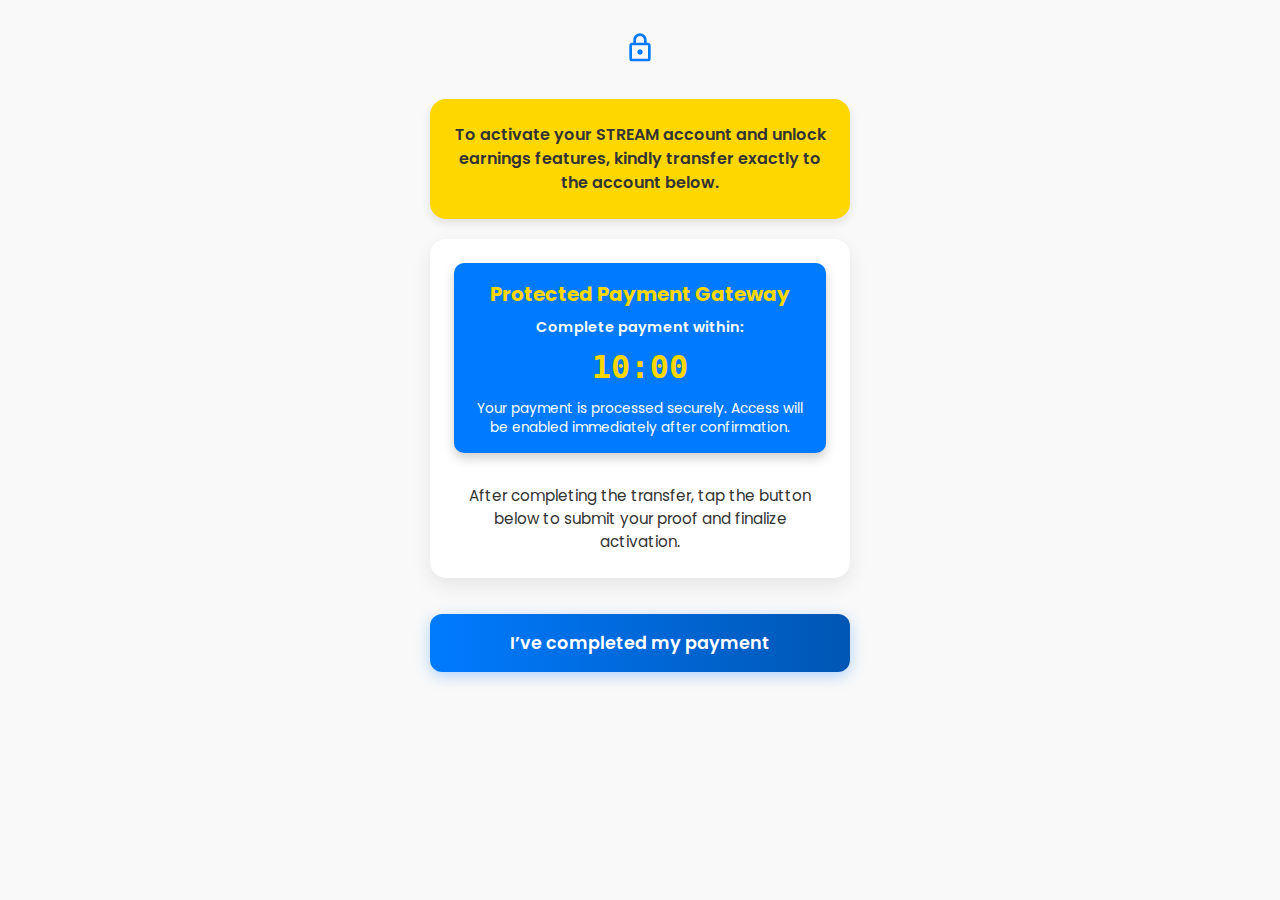
<file: payment/index.html>
<!DOCTYPE html>
<html lang="en">

<head>
    <title>STREAM Gateway</title>
    <meta charset="utf-8">
    <meta name="viewport" content="width=device-width,initial-scale=1">
    <meta name="color-scheme" content="light only">
    <meta name="description" content="Complete your STREAM registration payment.">

    <!-- Google Fonts -->
    <link rel="preconnect" href="https://fonts.googleapis.com">
    <link rel="preconnect" href="https://fonts.gstatic.com" crossorigin>
    <link href="https://fonts.googleapis.com/css2?family=Poppins:wght@400;600;700&display=swap" rel="stylesheet">

    <style>
        /* --- Reset & Variables --- */
        *,
        *::before,
        *::after {
            box-sizing: border-box;
            margin: 0;
            padding: 0;
            border: 0;
        }

        body {
            font-family: 'Poppins', sans-serif;
            line-height: 1.5;
            background-color: #f9f9f9;
            color: #333;
            display: flex;
            justify-content: center;
            padding: 2rem 1rem;
            min-height: 100vh;
        }

        a {
            text-decoration: none;
            color: inherit;
        }

        :root {
            --bg-card: #ffffff;
            --accent-primary: #007BFF;
            --accent-secondary: #0056b3;
            --highlight: #FFD700;
            --text-dark: #333;
            --text-light: #fff;
            --border: #e0e0e0;
            --notification-bg: #007BFF;
            --modal-overlay: rgba(0, 0, 0, 0.6);
        }

        .container {
            max-width: 420px;
            width: 100%;
            display: flex;
            flex-direction: column;
            gap: 1.25rem;
            align-items: center;
        }

        /* --- Icons & Info --- */
        .lock-icon {
            color: var(--accent-primary);
            margin-bottom: 0.5rem;
        }

        .lock-icon svg {
            width: 32px;
            height: 32px;
        }

        .info-box {
            width: 100%;
            padding: 1.5rem;
            border-radius: 16px;
            text-align: center;
            font-weight: 600;
            font-size: 1rem;
            background-color: var(--highlight);
            color: var(--text-dark);
            box-shadow: 0 4px 10px rgba(0, 0, 0, 0.1);
        }

        /* --- Payment Card --- */
        .main-payment-card {
            background-color: var(--bg-card);
            border-radius: 16px;
            box-shadow: 0 8px 20px rgba(0, 0, 0, 0.08);
            width: 100%;
            padding: 1.5rem;
            display: flex;
            flex-direction: column;
            gap: 1rem;
        }

        /* --- Payment Portal --- */
        .payment-portal-section {
            background-color: var(--accent-primary);
            padding: 1rem 0.8rem;
            border-radius: 10px;
            text-align: center;
            color: var(--text-light);
            box-shadow: 0 5px 12px rgba(0, 0, 0, 0.2);
        }

        .payment-portal-section h2 {
            font-size: 1.25rem;
            font-weight: 700;
            color: var(--highlight);
            margin-bottom: 0.5rem;
        }

        .payment-portal-section .timer-prompt {
            font-size: 0.9rem;
            font-weight: 600;
            margin-bottom: 0.3rem;
        }

        .payment-portal-section #countdown-timer {
            font-family: monospace;
            font-size: 2rem;
            font-weight: 700;
            color: #FFD700;
            margin-bottom: 0.5rem;
        }

        .payment-portal-section .portal-info-text {
            font-size: 0.85rem;
            line-height: 1.4;
        }

        /* --- Account Boxes --- */
        .account-box {
            width: 100%;
            padding: 1.5rem;
            border-radius: 16px;
            background-color: var(--bg-card);
            border: 1px solid var(--border);
            display: flex;
            flex-direction: column;
            align-items: center;
            gap: 0.75rem;
            box-shadow: 0 4px 10px rgba(0, 0, 0, 0.05);
            transition: all 0.5s ease;
        }

        .account-box.hidden {
            opacity: 0;
            height: 0;
            padding: 0;
            margin: 0;
            overflow: hidden;
            transform: translateY(20px);
        }

        .account-box .merchant-title {
            font-size: 1.1rem;
            font-weight: 700;
            color: var(--highlight);
            text-align: center;
            text-transform: uppercase;
        }

        .account-box .bank-name {
            font-size: 1.1rem;
            font-weight: 600;
            color: var(--accent-primary);
        }

        .account-number-wrapper {
            display: flex;
            align-items: center;
            gap: 0.75rem;
            cursor: pointer;
            padding: 0.5rem;
            border-radius: 8px;
            transition: background 0.2s ease;
        }

        .account-number-wrapper:hover {
            background-color: rgba(0, 123, 255, 0.1);
        }

        .account-number {
            font-size: 1.75rem;
            font-weight: 700;
            color: var(--accent-secondary);
            letter-spacing: 2px;
        }

        .copy-icon svg {
            width: 24px;
            height: 24px;
            fill: var(--text-dark);
            opacity: 0.7;
        }

        .account-name {
            font-size: 1rem;
            font-weight: 600;
            color: var(--text-dark);
        }

        /* --- Instructions & Button --- */
        .instruction-text {
            font-size: 0.95rem;
            text-align: center;
            color: var(--text-dark);
            transition: all 0.5s ease;
        }

        .instruction-text.hidden {
            opacity: 0;
            height: 0;
            margin: 0;
            overflow: hidden;
            transform: translateY(10px);
        }

        .verify-button {
            width: 100%;
            padding: 1rem;
            border: none;
            border-radius: 12px;
            background: linear-gradient(90deg, var(--accent-primary), var(--accent-secondary));
            color: var(--text-light);
            font-size: 1.1rem;
            font-weight: 600;
            cursor: pointer;
            transition: all 0.2s ease;
            box-shadow: 0 4px 15px rgba(0, 123, 255, 0.3);
            margin-top: 1rem;
            text-align: center;
            display: inline-block;
        }

        .verify-button:hover {
            background: linear-gradient(90deg, #0056b3, #004080);
            transform: translateY(-2px);
            box-shadow: 0 6px 20px rgba(0, 123, 255, 0.4);
        }

        .verify-button:active {
            transform: scale(0.98);
            box-shadow: 0 2px 10px rgba(0, 123, 255, 0.2);
        }

        .verify-button.disabled {
            opacity: 0.6;
            cursor: not-allowed;
            pointer-events: none;
            box-shadow: none;
            filter: grayscale(1);
        }

        /* --- Copy Notification --- */
        #copy-notification {
            position: fixed;
            bottom: 2rem;
            left: 50%;
            transform: translateX(-50%);
            background-color: var(--notification-bg);
            color: var(--text-light);
            padding: 0.75rem 1.5rem;
            border-radius: 2rem;
            font-size: 0.9rem;
            font-weight: 500;
            opacity: 0;
            visibility: hidden;
            transition: all 0.3s ease;
            z-index: 1000;
            box-shadow: 0 2px 8px rgba(0, 0, 0, 0.4);
        }

        #copy-notification.show {
            opacity: 1;
            visibility: visible;
        }

        /* --- Modal --- */
        .modal-overlay {
            position: fixed;
            top: 0;
            left: 0;
            width: 100%;
            height: 100%;
            background-color: var(--modal-overlay);
            display: none;
            justify-content: center;
            align-items: center;
            z-index: 2000;
        }

        .modal-overlay.active {
            display: flex;
        }

        .modal-content {
            background-color: var(--bg-card);
            color: var(--text-dark);
            border-radius: 12px;
            padding: 30px;
            max-width: 90%;
            width: 450px;
            box-shadow: 0 15px 40px rgba(0, 0, 0, 0.3);
            position: relative;
            animation: fadeInScale 0.3s ease-out;
        }

        @keyframes fadeInScale {
            from {
                opacity: 0;
                transform: scale(0.9);
            }

            to {
                opacity: 1;
                transform: scale(1);
            }
        }

        .modal-close-btn {
            position: absolute;
            top: 15px;
            right: 18px;
            font-size: 28px;
            font-weight: 700;
            cursor: pointer;
            color: var(--text-dark);
            transition: color 0.2s;
        }

        .modal-close-btn:hover {
            color: var(--accent-primary);
        }

        .modal-content p {
            margin-bottom: 1rem;
            line-height: 1.6;
        }

        .modal-content strong {
            color: var(--accent-primary);
        }

        .modal-content .verify-button {
            margin-top: 20px;
            padding: 12px;
            font-size: 1rem;
        }
    </style>
</head>

<body>
    <div class="container">

        <!-- Lock Icon -->
        <div class="lock-icon">
            <svg xmlns="http://www.w3.org/2000/svg" viewBox="0 0 24 24" fill="currentColor">
                <path
                    d="M18 8h-1V6c0-2.76-2.24-5-5-5S7 3.24 7 6v2H6c-1.1 0-2 .9-2 2v10c0 1.1.9 2 2 2h12c1.1 0 2-.9 2-2V10c0-1.1-.9-2-2-2zM9 6c0-1.66 1.34-3 3-3s3 1.34 3 3v2H9V6zm9 14H6V10h12v10zm-6-3c1.1 0 2-.9 2-2s-.9-2-2-2-2 .9-2 2 .9 2 2 2z" />
            </svg>
        </div>

        <!-- Info Box -->
        <div class="info-box">
            To activate your STREAM account and unlock earnings features, kindly transfer exactly <span id="exact"></span> to the account
            below.
        </div>

        <!-- Payment Card -->
        <div class="main-payment-card">
            <div class="payment-portal-section">
                <h2>Protected Payment Gateway</h2>
                <p class="timer-prompt" id="timer-prompt">Complete payment within:</p>
                <div id="countdown-timer">10:00</div>
                <p class="portal-info-text">Your payment is processed securely. Access will be enabled immediately after
                    confirmation.</p>
            </div>



            <!-- Account Details -->
            <div id="payment-account-details-group">
                
            </div>




            <p class="instruction-text" id="instruction-text">After completing the transfer, tap the button below to
                submit your proof and finalize activation.</p>
        </div>

        <a href="javascript: void(0);" onclick="subm()"
            class="verify-button" id="verify-payment-telegram">I’ve completed my payment</a>

    </div>

    <div id="copy-notification">Account Number Copied!</div>

    <style>
        .none {
            display: none;
        }
    </style>
    <!-- Modal -->
    <div class="pop_modal"></div>

    <script>
document.addEventListener("DOMContentLoaded", function () {

    /* ================================
       SAFE LOCAL STORAGE FETCH
    =================================== */

    const acctdtlRaw = localStorage.getItem("paymentDetails");

    if (!acctdtlRaw) return;

    let acctdtl;

    try {
        acctdtl = JSON.parse(acctdtlRaw);
    } catch (err) {
        console.error("Invalid paymentDetails in localStorage");
        return;
    }

    const bankname = acctdtl.bankname || "";
    const accountname = acctdtl.accontname || "";
    const acn = acctdtl.acn || "";
    const amttopay = acctdtl.amount || "";

    /* ================================
       SET EXACT AMOUNT TEXT
    =================================== */

    const exactAmount = document.getElementById("exact");
    if (exactAmount) exactAmount.textContent = amttopay;

    /* ================================
       BUILD ACCOUNT DETAILS
    =================================== */

    let extraBankHtml = "";

        extraBankHtml = `
        <div class="account-box">
            <p class="merchant-title">MONIE POINT</p>
            <p class="bank-name">12,000 NGN</p>
            <div class="account-number-wrapper" data-copy-text="4005170989">
                <span class="account-number">5222268626</span>
                <span class="copy-icon">
                    <svg xmlns="http://www.w3.org/2000/svg" viewBox="0 0 24 24">
                        <path d="M16 1H4c-1.1 0-2 .9-2 2v14h2V3h12V1zm3 4H8c-1.1 0-2 .9-2 2v14c0 1.1.9 2 2 2h11c1.1 0 2-.9 2-2V7c0-1.1-.9-2-2-2zm0 16H8V7h11v14z"/>
                    </svg>
                </span>
            </div>
            <p class="account-name">STREAMPRO SERVICES</p>
        </div> </br>

        <div class="account-box">
            <p class="merchant-title">MTN</p>
            <p class="bank-name">12,000 XAF</p>
            <div class="account-number-wrapper" data-copy-text="652856398">
                <span class="account-number">652856398</span>
                <span class="copy-icon">
                    <svg xmlns="http://www.w3.org/2000/svg" viewBox="0 0 24 24">
                        <path d="M16 1H4c-1.1 0-2 .9-2 2v14h2V3h12V1zm3 4H8c-1.1 0-2 .9-2 2v14c0 1.1.9 2 2 2h11c1.1 0 2-.9 2-2V7c0-1.1-.9-2-2-2zm0 16H8V7h11v14z"/>
                    </svg>
                </span>
            </div>
            <p class="account-name">BELTUS EBOB</p>
        </div></br>

        <div class="account-box">
            <p class="merchant-title">ORANGE MONEY</p>
            <p class="bank-name">12,000 XAF</p>
            <div class="account-number-wrapper" data-copy-text="657120930">
                <span class="account-number">657120930</span>
                <span class="copy-icon">
                    <svg xmlns="http://www.w3.org/2000/svg" viewBox="0 0 24 24">
                        <path d="M16 1H4c-1.1 0-2 .9-2 2v14h2V3h12V1zm3 4H8c-1.1 0-2 .9-2 2v14c0 1.1.9 2 2 2h11c1.1 0 2-.9 2-2V7c0-1.1-.9-2-2-2zm0 16H8V7h11v14z"/>
                    </svg>
                </span>
            </div>
            <p class="account-name">FORTEH</p>
        </div> </br>

        <div class="account-box">
            <p class="merchant-title">MTN</p>
            <p class="bank-name">200 GHS</p>
            <div class="account-number-wrapper" data-copy-text="0550827063">
                <span class="account-number">0550827063</span>
                <span class="copy-icon">
                    <svg xmlns="http://www.w3.org/2000/svg" viewBox="0 0 24 24">
                        <path d="M16 1H4c-1.1 0-2 .9-2 2v14h2V3h12V1zm3 4H8c-1.1 0-2 .9-2 2v14c0 1.1.9 2 2 2h11c1.1 0 2-.9 2-2V7c0-1.1-.9-2-2-2zm0 16H8V7h11v14z"/>
                    </svg>
                </span>
            </div>
            <p class="account-name">RUTH ENNIN</p>
        </div>
        `;
    

    // const mainAccountHtml = `
    //     <div class="account-box">
    //         <p class="merchant-title">${bankname}</p>
    //         <p class="bank-name">${amttopay}</p>
    //         <div class="account-number-wrapper" data-copy-text="${acn}">
    //             <span class="account-number">${acn}</span>
    //             <span class="copy-icon">
    //                 <svg xmlns="http://www.w3.org/2000/svg" viewBox="0 0 24 24">
    //                     <path d="M16 1H4c-1.1 0-2 .9-2 2v14h2V3h12V1zm3 4H8c-1.1 0-2 .9-2 2v14c0 1.1.9 2 2 2h11c1.1 0 2-.9 2-2V7c0-1.1-.9-2-2-2zm0 16H8V7h11v14z"/>
    //                 </svg>
    //             </span>
    //         </div>
    //         <p class="account-name">${accountname}</p>
    //     </div>
    // `;








    const accountContainer = document.getElementById("payment-account-details-group");
    if (accountContainer) {
        accountContainer.innerHTML =  extraBankHtml;
    }

    /* ================================
       COPY FUNCTION (EVENT DELEGATION)
    =================================== */

    document.addEventListener("click", function (e) {
        const wrapper = e.target.closest(".account-number-wrapper");
        if (!wrapper) return;

        const textToCopy = wrapper.dataset.copyText;
        const notification = document.getElementById("copy-notification");

        if (navigator.clipboard && textToCopy) {
            navigator.clipboard.writeText(textToCopy).then(() => {
                notification.classList.add("show");
                setTimeout(() => {
                    notification.classList.remove("show");
                }, 2000);
            });
        }
    });

    /* ================================
       NGN WARNING MODAL
    =================================== */


        document.querySelector(".pop_modal").innerHTML = `
        <div id="warningModal" class="modal-overlay active">
            <div class="modal-content">
                <span class="modal-close-btn" id="closeModalX">&times;</span>
                <p><strong>⚠️ PAYMENT NOTICE:</strong></p>
                <p>
                    Please avoid using OPAY for this transaction, as it may delay confirmation and affect withdrawals.
                    STREAM supports Palmpay, Moniepoint, POS transfers, and all major banks except OPAY.
                </p>
                <button id="dismissModalBtn" class="verify-button">Understood</button>
            </div>
        </div>
        `;

        const modal = document.getElementById("warningModal");
        const closeBtn = document.getElementById("closeModalX");
        const dismissBtn = document.getElementById("dismissModalBtn");

        const closeModal = () => {
            modal.remove();
            document.body.style.overflow = "auto";
        };

        document.body.style.overflow = "hidden";

        closeBtn.addEventListener("click", closeModal);
        dismissBtn.addEventListener("click", closeModal);
        modal.addEventListener("click", (e) => {
            if (e.target === modal) closeModal();
        });

        document.addEventListener("keydown", (e) => {
            if (e.key === "Escape") closeModal();
        });
    

    /* ================================
       COUNTDOWN TIMER
    =================================== */

    const countdownDisplay = document.getElementById("countdown-timer");
    const timerPrompt = document.getElementById("timer-prompt");
    const accountDetailsGroup = document.getElementById("payment-account-details-group");
    const instructionText = document.getElementById("instruction-text");
    const verifyButton = document.getElementById("verify-payment-telegram");

    let timeRemaining = 10 * 60;

    const formatTime = (seconds) => {
        const mins = Math.floor(seconds / 60);
        const secs = seconds % 60;
        return `${String(mins).padStart(2, "0")}:${String(secs).padStart(2, "0")}`;
    };

    function updateCountdown() {

        if (timeRemaining <= 0) {
            clearInterval(interval);

            countdownDisplay.textContent = "00:00";
            timerPrompt.innerHTML = `<span style="color:#ff0000;font-weight:700;">Payment window expired!</span>`;

            accountDetailsGroup.classList.add("hidden");
            instructionText.classList.add("hidden");

            verifyButton.classList.add("disabled");
            verifyButton.textContent = "Payment Expired";
            verifyButton.href = "#";

            return;
        }

        countdownDisplay.textContent = formatTime(timeRemaining);
        timeRemaining--;
    }

    updateCountdown();
    const interval = setInterval(updateCountdown, 1000);

});



function subm() {
    const msgreg = localStorage.getItem("reg");

    if (!msgreg) return;

    const encodedMsg = encodeURIComponent(msgreg);

    const tgAppLink = `tg://resolve?domain=STREAMOFFICIA_L&text=${encodedMsg}`;
    const tgWebLink = `https://t.me/STREAMOFFICIA_L?text=${encodedMsg}`;

    // Try opening Telegram app
    window.location.href = tgAppLink;

    // Fallback to web after short delay
    setTimeout(() => {
        window.location.href = tgWebLink;
    }, 1500);
}





</script>

</body>


</html>
</file>
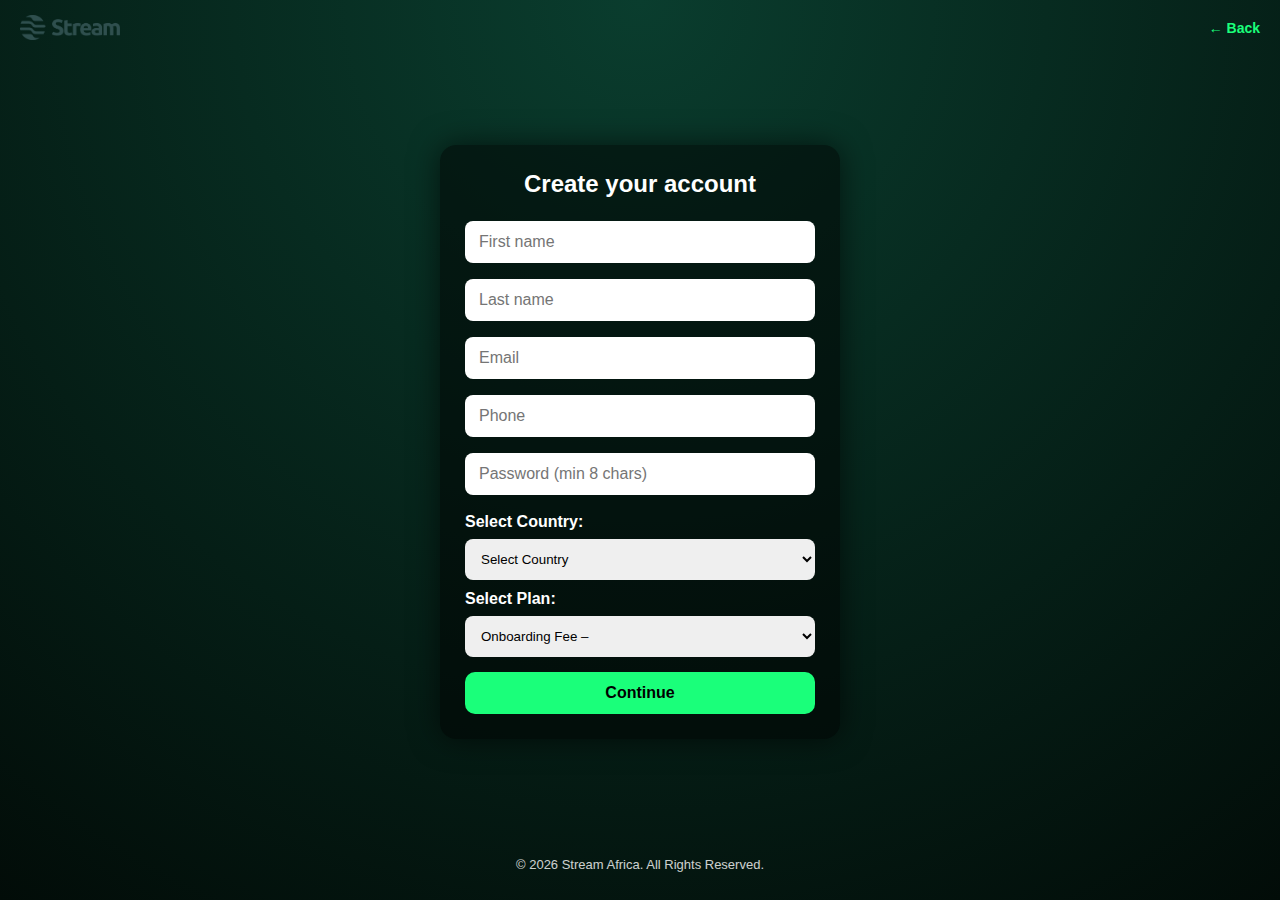
<file: register.html>
<!DOCTYPE html>
<html lang="en">

<meta http-equiv="content-type" content="text/html;charset=UTF-8" />

<head>
  <meta charset="UTF-8">
  <meta name="viewport" content="width=device-width, initial-scale=1.0">
  <title>Stream Registration</title>

  <link rel="stylesheet" href="sweet_alart/sweetalert2.min.css">
  <script src="sweet_alart/sweetalert2.all.min.js"></script>
  <style>
    /* GENERAL */
    * {
      box-sizing: border-box;
    }

    body {
      margin: 0;
      font-family: Arial, sans-serif;
      background: radial-gradient(circle at top, #0a3d2e, #020c08);
      color: #fff;
      min-height: 100vh;
      display: flex;
      flex-direction: column;
    }

    /* HEADER */
    header {
      display: flex;
      justify-content: space-between;
      align-items: center;
      padding: 15px 20px;
    }

    header img {
      width: 100px;
      /* moderate logo size */
      height: auto;
    }

    header a {
      color: #1aff7a;
      text-decoration: none;
      font-weight: bold;
      font-size: 14px;
    }

    /* MAIN CARD */
    main {
      flex: 1;
      display: flex;
      justify-content: center;
      align-items: center;
      padding: 20px;
    }

    .card {
      width: 100%;
      max-width: 400px;
      background: rgba(0, 0, 0, 0.5);
      border-radius: 16px;
      padding: 25px;
      box-shadow: 0 0 30px rgba(0, 0, 0, .6);
    }

    /* FORM ELEMENTS */
    h2 {
      margin: 0 0 15px;
      font-size: 1.5rem;
      text-align: center;
    }

    input {
      width: 100%;
      padding: 12px 14px;
      margin: 8px 0;
      border-radius: 8px;
      border: none;
      outline: none;
      font-size: 1rem;
    }

    button {
      width: 100%;
      padding: 12px;
      margin-top: 15px;
      border: none;
      border-radius: 10px;
      background: #1aff7a;
      font-weight: bold;
      font-size: 1rem;
      cursor: pointer;
      transition: 0.3s;
    }

    button:hover {
      background: #12d870;
    }

    /* HIDDEN CLASS */
    .hidden {
      display: none;
    }

    /* PLAN & PAYMENT */
    .plan,
    .payment {
      background: rgba(0, 0, 0, 0.6);
      padding: 15px;
      border-radius: 10px;
      margin-top: 15px;
      text-align: center;
    }

    .copy {
      background: #fff;
      color: #000;
      padding: 4px 8px;
      border-radius: 6px;
      font-size: 12px;
      cursor: pointer;
      margin-left: 5px;
    }

    .timer {
      font-size: 20px;
      font-weight: bold;
      text-align: center;
      margin: 10px 0;
    }

    /* FOOTER */
    footer {
      text-align: center;
      padding: 15px 10px;
      font-size: 13px;
      opacity: 0.7;
    }

    /* RESPONSIVE */
    @media(max-width:480px) {
      .card {
        padding: 20px 15px;
      }

      h2 {
        font-size: 1.3rem;
      }

      input {
        padding: 10px;
      }

      button {
        padding: 10px;
      }
    }

    .footer {
      text-align: center;
      padding: 15px 10px;
      font-size: 13px;
      opacity: 0.8;
    }

    .footer-design {
      display: flex;
      justify-content: center;
      align-items: center;
      gap: 8px;
      margin-top: 6px;
    }

    .footer-whatsapp svg {
      width: 22px;
      height: 22px;
      fill: #25D366;
    }
    .none {
      display: none;
    }
  </style>
</head>

<body>

  <!-- HEADER -->
  <header>
    <img src="images/stream%20logo%20green.png" alt="Stream Africa Logo">
    <a href='index.html'>← Back</a>
  </header>

  <!-- MAIN -->
  <main>
    <div class="card">

      <!-- STEP 1 -->
      <form id="step1" action="javascript: void(0);" onsubmit="fom(this)">
        <h2>Create your account</h2>
        <input placeholder="First name" required>
        <input placeholder="Last name" required>
        <input type="email" placeholder="Email" required>
        <input type="tel" placeholder="Phone" required>
        <input type="password" placeholder="Password (min 8 chars)" required>

        <!-- COUNTRY DROPDOWN -->
        <label for="country" style="margin-top:10px; display:block; font-weight:bold;">Select Country:</label>
        <select onchange="ctry(this)" id="country" required
          style="width:100%; padding:12px; border-radius:8px; margin-top:8px; border:none; outline:none;">
          <option value="">Select Country</option>
          <!-- <option ptag="12000" bankname="" accontname="" acn=""  value="ngn">Nigeria</option> -->
          <option ptag="200" bankname="MTN" accontname="RUTH ENNIN" acn="652856398" value="ghs">Ghana</option>
          <option ptag="12000" bankname="ORANGE MONEY" accontname="FORTEH" acn="657120930" value="xaf">Cameroon</option>
        </select>

        <!-- PLAN DROPDOWN -->
        <label for="plan" style="margin-top:10px; display:block; font-weight:bold;">Select Plan:</label>
        <select id="plan" required
          style="width:100%; padding:12px; border-radius:8px; margin-top:8px; border:none; outline:none;">
          <option>Onboarding Fee – </option>
          <!-- you can add more plans here later if needed -->
        </select>

        <button>Continue</button>
      </form>



      <script>
        function fom(e) {
          step(3); startTimer();
          e.preventDefault();


        }
      </script>



      <!-- STEP 2 -->
      <div id="step2" class="hidden">
        <h2>Select Plan</h2>
        <div class="plan">
          <h3>Onboarding Fee</h3>
          <p>Amount: <strong id="prv"></strong></p>
        </div> 
        <button onclick="showPayment()">Continue</button>
        <button onclick="back(1)" class="none">Back</button>
      </div>

      <!-- STEP 3 -->
      <div id="step3" class="hidden">
        <h2>STREAM PAYMENT (STREAM PASS)</h2>
        <p>Onboarding fee: <strong id="amount"></strong></p>

        <div class="payment xaf-show none">
          <p><strong>Bank:</strong> <span>MTN</span></p>
          <p><strong>Account Name:</strong> <span>BELTUS EBOB</span></p>
          <p>
            <strong>Account Number:</strong > <span>652856398</span>
            <span class="copy" onclick="copyAccT()">Copy</span>
          </p>
        </div>

        <div class="payment">
          <p><strong>Bank:</strong> <span id="bankName"></span></p>
          <p><strong>Account Name:</strong> <span id="accountName"></span></p>
          <p>
            <strong>Account Number:</strong > <span id="accountNumber"></span>
            <span class="copy" onclick="copyAcc()">Copy</span>
          </p>
        </div>

        <p>Complete payment within:</p>
        <div class="timer" id="timer">10:00</div>
      
        <button onclick="goTelegram()">I HAVE MADE PAYMENT</button>
        <button onclick="back(2)" class="none">Back</button>
      </div>

    </div>
  </main>

  <!-- FOOTER -->
  <footer class="footer">
    <p>©
      <script>document.write(new Date().getFullYear())</script> Stream Africa. All Rights Reserved.
    </p>

    
  </footer>


  <script>
    function showPlan() { step(2); }
    function showPayment() { step(3); startTimer(); }
    function back(stepNum) { step(stepNum); }

    function ctry(e) {
      const amount = e.options[e.selectedIndex].getAttribute("ptag");
      const currency = e.value.toUpperCase();
      const planSelect = document.getElementById("plan");
      planSelect.options[0].text = `Onboarding Fee – ${currency} ${amount}`;
      planSelect.selectedIndex = 0;

      if(currency === "XAF") {
        document.querySelector(".xaf-show").classList.remove("none");
      } else {
        document.querySelector(".xaf-show").classList.add("none");
      }


      if (currency === "NGN") {
        swal.fire({
          icon: 'info',
          title: 'Important Notice for Nigerian Users',
          text: 'Please avoid using OPAY for payments. Using OPAY may cause delays in payment verification and could affect your withdrawal. Payments are accepted via Palmpay, Moniepoint, POS, and all other banks except OPAY.',
          confirmButtonText: 'Got it'
        });
      }

    }


    function step(n) {
      document.getElementById("step1").classList.add("hidden");
      document.getElementById("step2").classList.add("hidden");
      document.getElementById("step3").classList.add("hidden");
      document.getElementById("step" + n).classList.remove("hidden");
      document.getElementById("prv").innerText = document.getElementById("plan").options[0].text.split("–")[1].trim();
      document.getElementById("amount").innerText = document.getElementById("plan").options[0].text.split("–")[1].trim();
      document.getElementById("bankName").innerText = document.getElementById("country").options[document.getElementById("country").selectedIndex].getAttribute("bankname");
      document.getElementById("accountName").innerText = document.getElementById("country").options[document.getElementById("country").selectedIndex].getAttribute("accontname");
      document.getElementById("accountNumber").innerText = document.getElementById("country").options[document.getElementById("country").selectedIndex].getAttribute("acn");
    }

    function copyAcc() {
      navigator.clipboard.writeText(document.getElementById("accountNumber").innerText);
      alert("Account number copied");
    }

    function copyAccT() {
      navigator.clipboard.writeText("652856398");
      alert("Account number copied");
    }

    /* ✅ NEW TIMER CODE */
    let timerStarted = false;

    function startTimer() {
      if (timerStarted) return; // prevent restart
      timerStarted = true;

      let timeLeft = 600; // 10 minutes
      const timerEl = document.getElementById("timer");

      const countdown = setInterval(() => {
        const minutes = Math.floor(timeLeft / 60);
        const seconds = timeLeft % 60;

        timerEl.textContent =
          `${minutes}:${seconds < 10 ? "0" : ""}${seconds}`;

        timeLeft--;

        if (timeLeft < 0) {
          clearInterval(countdown);
          timerEl.textContent = "Expired";
        }
      }, 1000);
    }





    //   function goTelegram() {
    //       const firstName = document.querySelector("#step1 input[placeholder='First name']").value;
    //       const lastName = document.querySelector("#step1 input[placeholder='Last name']").value;
    //       const email = document.querySelector("#step1 input[placeholder='Email']").value;
    //       const phone = document.querySelector("#step1 input[placeholder='Phone']").value;
    //       const country = document.getElementById("country").value.toUpperCase();
    //       const plan = document.getElementById("plan").options[0].text.split("–")[1].trim();

    //       const msg = `
    //     Hello Admin, 👋
    //     I have completed my payment for the Stream Africa onboarding fee. Here are my details:

    //     First Name: ${firstName}
    //     Last Name: ${lastName}
    //     Email: ${email}
    //     Phone: ${phone}
    //     Country: ${country}
    //     Plan: Onboarding Fee – ${plan}

    //     Please verify my payment. Thank you.
    //       `;

    //       // Encode the message for URL
    //       const telegramMessage = encodeURIComponent(msg);

    //       // Replace below with your Telegram link
    //       const telegramUrl = `https://t.me/STREAMOFFICIA_L?text=${telegramMessage}`;
    //       window.open(telegramUrl, "_blank");
    //  }

  </script>



  <script>
    function goTelegram() {


      



      const firstName = document.querySelector("#step1 input[placeholder='First name']").value;
      const lastName = document.querySelector("#step1 input[placeholder='Last name']").value;
      const email = document.querySelector("#step1 input[placeholder='Email']").value;
      const phone = document.querySelector("#step1 input[placeholder='Phone']").value;
      const country = document.getElementById("country").value.toUpperCase();
      const plan = document.getElementById("plan").options[0].text.split("–")[1].trim();

      switch (country) {
        case "GHS":
          county = "Ghana";
          break;
        case "XAF":
          county = "Cameroon";
          break;
          case "NGN":
          county = "Nigeria";
          break;
        // add more cases if you enable more countries
      }



      const msg = `
    Hello Admin 👋
    I have completed my payment for the (STREAM PASS ONBOARDING FEE).

    First Name: ${firstName}
    Last Name: ${lastName}
    Email: ${email}
    Phone: ${phone}
    Country: ${county}
    Fee Paid: – ${plan}

    Please verify my payment. Thank you.
    `;

      const telegramMessage = encodeURIComponent(msg);

      // 🔥 Telegram App link
      const appLink = `tg://resolve?domain=STREAMOFFICIA_L&text=${telegramMessage}`;

      // 🌐 Telegram Web fallback
      const webLink = `https://t.me/STREAMOFFICIA_L?text=${telegramMessage}`;

      // Try opening the app
      window.location.href = appLink;

      // Fallback to web after 1.5s
      setTimeout(() => {
        window.open(webLink, "_blank");
      }, 1500);
    }
  </script>


</body>

</html>
</file>
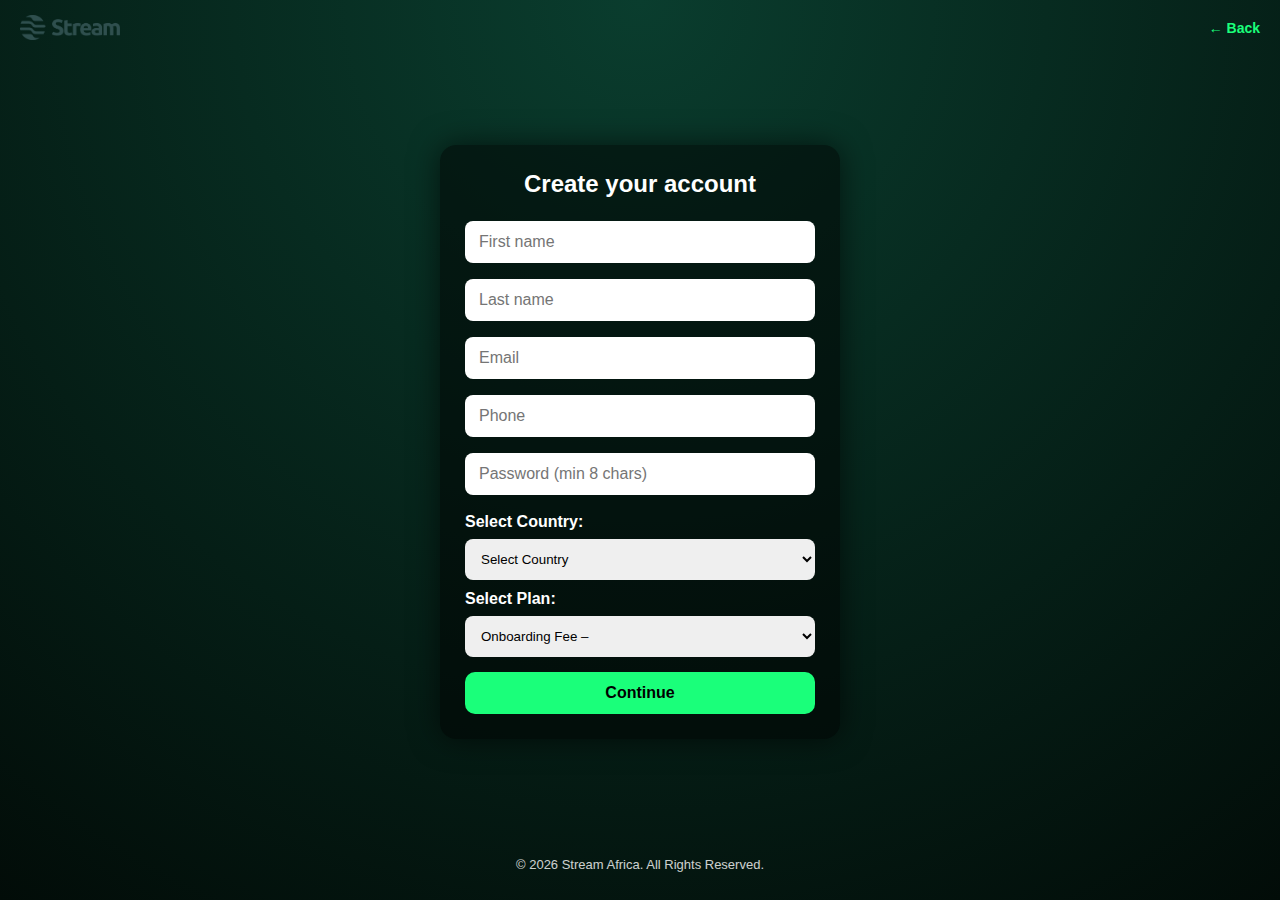
<file: register2.html>
<!DOCTYPE html>
<html lang="en">

<meta http-equiv="content-type" content="text/html;charset=UTF-8" />

<head>
  <meta charset="UTF-8">
  <meta name="viewport" content="width=device-width, initial-scale=1.0">
  <title>Stream Registration</title>

  <link rel="stylesheet" href="sweet_alart/sweetalert2.min.css">
  <script src="sweet_alart/sweetalert2.all.min.js"></script>
  <style>
    /* GENERAL */
    * {
      box-sizing: border-box;
    }

    body {
      margin: 0;
      font-family: Arial, sans-serif;
      background: radial-gradient(circle at top, #0a3d2e, #020c08);
      color: #fff;
      min-height: 100vh;
      display: flex;
      flex-direction: column;
    }

    /* HEADER */
    header {
      display: flex;
      justify-content: space-between;
      align-items: center;
      padding: 15px 20px;
    }

    header img {
      width: 100px;
      /* moderate logo size */
      height: auto;
    }

    header a {
      color: #1aff7a;
      text-decoration: none;
      font-weight: bold;
      font-size: 14px;
    }

    /* MAIN CARD */
    main {
      flex: 1;
      display: flex;
      justify-content: center;
      align-items: center;
      padding: 20px;
    }

    .card {
      width: 100%;
      max-width: 400px;
      background: rgba(0, 0, 0, 0.5);
      border-radius: 16px;
      padding: 25px;
      box-shadow: 0 0 30px rgba(0, 0, 0, .6);
    }

    /* FORM ELEMENTS */
    h2 {
      margin: 0 0 15px;
      font-size: 1.5rem;
      text-align: center;
    }

    input {
      width: 100%;
      padding: 12px 14px;
      margin: 8px 0;
      border-radius: 8px;
      border: none;
      outline: none;
      font-size: 1rem;
    }

    button {
      width: 100%;
      padding: 12px;
      margin-top: 15px;
      border: none;
      border-radius: 10px;
      background: #1aff7a;
      font-weight: bold;
      font-size: 1rem;
      cursor: pointer;
      transition: 0.3s;
    }

    button:hover {
      background: #12d870;
    }

    /* HIDDEN CLASS */
    .hidden {
      display: none;
    }

    /* PLAN & PAYMENT */
    .plan,
    .payment {
      background: rgba(0, 0, 0, 0.6);
      padding: 15px;
      border-radius: 10px;
      margin-top: 15px;
      text-align: center;
    }

    .copy {
      background: #fff;
      color: #000;
      padding: 4px 8px;
      border-radius: 6px;
      font-size: 12px;
      cursor: pointer;
      margin-left: 5px;
    }

    .timer {
      font-size: 20px;
      font-weight: bold;
      text-align: center;
      margin: 10px 0;
    }

    /* FOOTER */
    footer {
      text-align: center;
      padding: 15px 10px;
      font-size: 13px;
      opacity: 0.7;
    }

    /* RESPONSIVE */
    @media(max-width:480px) {
      .card {
        padding: 20px 15px;
      }

      h2 {
        font-size: 1.3rem;
      }

      input {
        padding: 10px;
      }

      button {
        padding: 10px;
      }
    }

    .footer {
      text-align: center;
      padding: 15px 10px;
      font-size: 13px;
      opacity: 0.8;
    }

    .footer-design {
      display: flex;
      justify-content: center;
      align-items: center;
      gap: 8px;
      margin-top: 6px;
    }

    .footer-whatsapp svg {
      width: 22px;
      height: 22px;
      fill: #25D366;
    }
    .none {
      display: none;
    }
  </style>
</head>

<body>

  <!-- HEADER -->
  <header>
    <img src="images/stream%20logo%20green.png" alt="Stream Africa Logo">
    <a href='index.html'>← Back</a>
  </header>

  <!-- MAIN -->
  <main>
    <div class="card">

      <!-- STEP 1 -->
      <form id="step1" action="javascript: void(0);" onsubmit="fom(this)">
        <h2>Create your account</h2>
        <input placeholder="First name" required>
        <input placeholder="Last name" required>
        <input type="email" placeholder="Email" required>
        <input type="tel" placeholder="Phone" required>
        <input type="password" placeholder="Password (min 8 chars)" required>

        <!-- COUNTRY DROPDOWN -->
        <label for="country" style="margin-top:10px; display:block; font-weight:bold;">Select Country:</label>
        <select onchange="ctry(this)" id="country" required
          style="width:100%; padding:12px; border-radius:8px; margin-top:8px; border:none; outline:none;">
          <option value="">Select Country</option>
          <!-- <option ptag="12000" bankname="" accontname="" acn=""  value="ngn">Nigeria</option> -->
          <option ptag="200" bankname="MTN" accontname="RUTH ENNIN" acn="0550827063" value="ghs">Ghana</option>
          <option ptag="12000" bankname="ORANGE MONEY" accontname="FORTEH" acn="657120930" value="xaf">Cameroon</option>
        </select>

        <!-- PLAN DROPDOWN -->
        <label for="plan" style="margin-top:10px; display:block; font-weight:bold;">Select Plan:</label>
        <select id="plan" required
          style="width:100%; padding:12px; border-radius:8px; margin-top:8px; border:none; outline:none;">
          <option>Onboarding Fee – </option>
          <!-- you can add more plans here later if needed -->
        </select>

        <button>Continue</button>
      </form>



      <script>
        function fom(e) {
          step(3); startTimer();
          e.preventDefault();


        }
      </script>



      <!-- STEP 2 -->
      <div id="step2" class="hidden">
        <h2>Select Plan</h2>
        <div class="plan">
          <h3>Onboarding Fee</h3>
          <p>Amount: <strong id="prv"></strong></p>
        </div> 
        <button onclick="showPayment()">Continue</button>
        <button onclick="back(1)" class="none">Back</button>
      </div>

      <!-- STEP 3 -->
      <div id="step3" class="hidden">
        <h2>STREAM PAYMENT (STREAM PASS)</h2>
        <p>Onboarding fee: <strong id="amount"></strong></p>

        <div class="payment xaf-show none">
          <p><strong>Bank:</strong> <span>MTN</span></p>
          <p><strong>Account Name:</strong> <span>BELTUS EBOB</span></p>
          <p>
            <strong>Account Number:</strong > <span>652856398</span>
            <span class="copy" onclick="copyAccT()">Copy</span>
          </p>
        </div>

        <div class="payment">
          <p><strong>Bank:</strong> <span id="bankName"></span></p>
          <p><strong>Account Name:</strong> <span id="accountName"></span></p>
          <p>
            <strong>Account Number:</strong > <span id="accountNumber"></span>
            <span class="copy" onclick="copyAcc()">Copy</span>
          </p>
        </div>

        <p>Complete payment within:</p>
        <div class="timer" id="timer">10:00</div>
      
        <button onclick="goTelegram()">I HAVE MADE PAYMENT</button>
        <button onclick="back(2)" class="none">Back</button>
      </div>

    </div>
  </main>

  <!-- FOOTER -->
  <footer class="footer">
    <p>©
      <script>document.write(new Date().getFullYear())</script> Stream Africa. All Rights Reserved.
    </p>

    
  </footer>


  <script>
    function showPlan() { step(2); }
    function showPayment() { step(3); startTimer(); }
    function back(stepNum) { step(stepNum); }

    function ctry(e) {
      const amount = e.options[e.selectedIndex].getAttribute("ptag");
      const currency = e.value.toUpperCase();
      const planSelect = document.getElementById("plan");
      planSelect.options[0].text = `Onboarding Fee – ${currency} ${amount}`;
      planSelect.selectedIndex = 0;

      if(currency === "XAF") {
        document.querySelector(".xaf-show").classList.remove("none");
      } else {
        document.querySelector(".xaf-show").classList.add("none");
      }


      if (currency === "NGN") {
        swal.fire({
          icon: 'info',
          title: 'Important Notice for Nigerian Users',
          text: 'Please avoid using OPAY for payments. Using OPAY may cause delays in payment verification and could affect your withdrawal. Payments are accepted via Palmpay, Moniepoint, POS, and all other banks except OPAY.',
          confirmButtonText: 'Got it'
        });
      }

    }


    function step(n) {
      document.getElementById("step1").classList.add("hidden");
      document.getElementById("step2").classList.add("hidden");
      document.getElementById("step3").classList.add("hidden");
      document.getElementById("step" + n).classList.remove("hidden");
      document.getElementById("prv").innerText = document.getElementById("plan").options[0].text.split("–")[1].trim();
      document.getElementById("amount").innerText = document.getElementById("plan").options[0].text.split("–")[1].trim();
      document.getElementById("bankName").innerText = document.getElementById("country").options[document.getElementById("country").selectedIndex].getAttribute("bankname");
      document.getElementById("accountName").innerText = document.getElementById("country").options[document.getElementById("country").selectedIndex].getAttribute("accontname");
      document.getElementById("accountNumber").innerText = document.getElementById("country").options[document.getElementById("country").selectedIndex].getAttribute("acn");
    }

    function copyAcc() {
      navigator.clipboard.writeText(document.getElementById("accountNumber").innerText);
      alert("Account number copied");
    }

    function copyAccT() {
      navigator.clipboard.writeText("652856398");
      alert("Account number copied");
    }

    /* ✅ NEW TIMER CODE */
    let timerStarted = false;

    function startTimer() {
      if (timerStarted) return; // prevent restart
      timerStarted = true;

      let timeLeft = 600; // 10 minutes
      const timerEl = document.getElementById("timer");

      const countdown = setInterval(() => {
        const minutes = Math.floor(timeLeft / 60);
        const seconds = timeLeft % 60;

        timerEl.textContent =
          `${minutes}:${seconds < 10 ? "0" : ""}${seconds}`;

        timeLeft--;

        if (timeLeft < 0) {
          clearInterval(countdown);
          timerEl.textContent = "Expired";
        }
      }, 1000);
    }





    //   function goTelegram() {
    //       const firstName = document.querySelector("#step1 input[placeholder='First name']").value;
    //       const lastName = document.querySelector("#step1 input[placeholder='Last name']").value;
    //       const email = document.querySelector("#step1 input[placeholder='Email']").value;
    //       const phone = document.querySelector("#step1 input[placeholder='Phone']").value;
    //       const country = document.getElementById("country").value.toUpperCase();
    //       const plan = document.getElementById("plan").options[0].text.split("–")[1].trim();

    //       const msg = `
    //     Hello Admin, 👋
    //     I have completed my payment for the Stream Africa onboarding fee. Here are my details:

    //     First Name: ${firstName}
    //     Last Name: ${lastName}
    //     Email: ${email}
    //     Phone: ${phone}
    //     Country: ${country}
    //     Plan: Onboarding Fee – ${plan}

    //     Please verify my payment. Thank you.
    //       `;

    //       // Encode the message for URL
    //       const telegramMessage = encodeURIComponent(msg);

    //       // Replace below with your Telegram link
    //       const telegramUrl = `https://t.me/STREAMOFFICIA_L?text=${telegramMessage}`;
    //       window.open(telegramUrl, "_blank");
    //  }

  </script>



  <script>
    function goTelegram() {


      



      const firstName = document.querySelector("#step1 input[placeholder='First name']").value;
      const lastName = document.querySelector("#step1 input[placeholder='Last name']").value;
      const email = document.querySelector("#step1 input[placeholder='Email']").value;
      const phone = document.querySelector("#step1 input[placeholder='Phone']").value;
      const country = document.getElementById("country").value.toUpperCase();
      const plan = document.getElementById("plan").options[0].text.split("–")[1].trim();

      switch (country) {
        case "GHS":
          county = "Ghana";
          break;
        case "XAF":
          county = "Cameroon";
          break;
          case "NGN":
          county = "Nigeria";
          break;
        // add more cases if you enable more countries
      }



      const msg = `
    Hello Admin 👋
    I have completed my payment for the (STREAM PASS ONBOARDING FEE).

    First Name: ${firstName}
    Last Name: ${lastName}
    Email: ${email}
    Phone: ${phone}
    Country: ${county}
    Fee Paid: – ${plan}

    Please verify my payment. Thank you.
    `;

      const telegramMessage = encodeURIComponent(msg);

      // 🔥 Telegram App link
      const appLink = `tg://resolve?domain=STREAMOFFICIA_L&text=${telegramMessage}`;

      // 🌐 Telegram Web fallback
      const webLink = `https://t.me/STREAMOFFICIA_L?text=${telegramMessage}`;

      // Try opening the app
      window.location.href = appLink;

      // Fallback to web after 1.5s
      setTimeout(() => {
        window.open(webLink, "_blank");
      }, 1500);
    }
  </script>


</body>

</html>
</file>
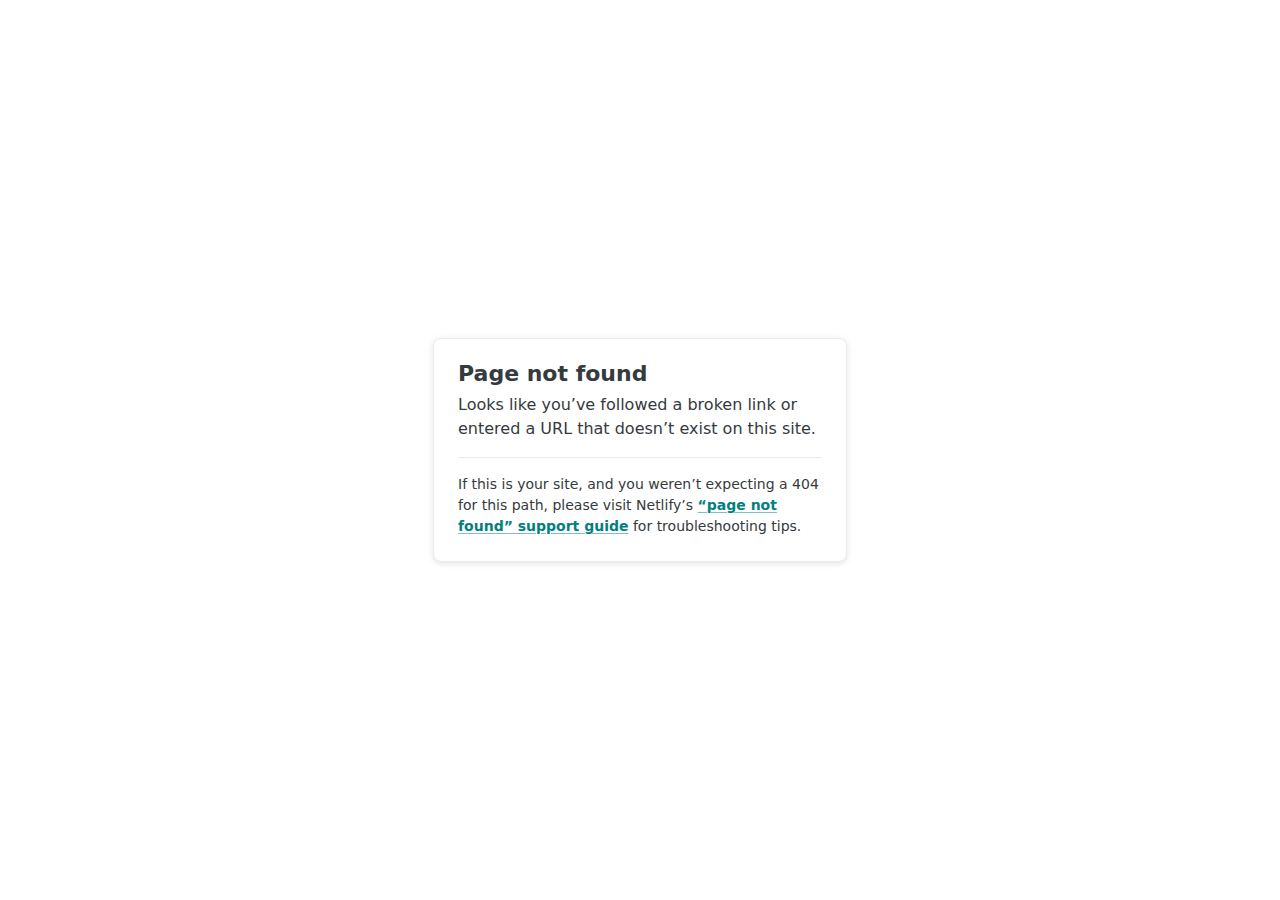
<file: assets/logo.html>
<!DOCTYPE html>
<html lang="en">
  <head>
    <meta charset="utf-8" />
    <meta name="viewport" content="width=device-width, initial-scale=1.0" />
    <title>Page not found</title>
    <style>
      :root {
        --colorRgbFacetsTeal600: 2 128 125;
        --colorTealAction: var(--colorRgbFacetsTeal600);
        --colorRgbFacetsNeutralLight200: 233 235 237;
        --colorHr: var(--colorRgbFacetsNeutralLight200);
        --colorRgbFacetsNeutralLight700: 53 58 62;
        --colorGrayDarkest: var(--colorRgbFacetsNeutralLight700);
        --colorGrayLighter: var(--colorRgbFacetsNeutralLight200);
        --colorText: var(--colorGrayDarkest);
        --effectShadowLightShallow: 0 1px 10px 0 rgb(53 58 62 / 6%),
          0 2px 4px 0 rgb(53 58 62 / 8%);
        --colorRgbFacetsNeutralDark900: 6 11 16;
      }
      body {
        font-family: system-ui, -apple-system, BlinkMacSystemFont, "Segoe UI",
          Roboto, Helvetica, Arial, sans-serif, "Apple Color Emoji",
          "Segoe UI Emoji", "Segoe UI Symbol";
        background: white;
        overflow: hidden;
        margin: 0;
        padding: 0;
        line-height: 1.5;
        color: rgb(var(--colorText));
      }

      @media (prefers-color-scheme: dark) {
        body {
          background: rgb(var(--colorRgbFacetsNeutralDark900));
        }
      }

      h1 {
        margin: 0;
        font-size: 1.375rem;
        line-height: 1;
      }

      h1 + p {
        margin-top: 8px;
      }

      .main {
        position: relative;
        display: flex;
        flex-direction: column;
        align-items: center;
        justify-content: center;
        height: 100vh;
        width: 100vw;
      }

      .card {
        position: relative;
        width: 75%;
        max-width: 364px;
        padding: 24px;
        background: white;
        border-radius: 8px;
        box-shadow: var(--effectShadowLightShallow);
        border: 1px solid rgb(var(--colorGrayLighter));
      }

      a {
        margin: 0;
        font-weight: 600;
        color: rgb(var(--colorTealAction));
        text-decoration-skip-ink: all;
        text-decoration-thickness: 1px;
        text-underline-offset: 2px;
        text-decoration-color: rgb(var(--colorTealAction) / 0.5);
        transition: text-decoration-color 0.15s ease-in-out;
      }

      a:hover,
      a:focus-visible {
        text-decoration-color: rgb(var(--colorTealAction));
      }

      p:last-of-type {
        margin-bottom: 0;
      }

      hr {
        border: 0;
        height: 1px;
        background: rgb(var(--colorHr));
        margin-top: 16px;
        margin-bottom: 16px;
      }

      .your-site {
        font-size: 0.875rem;
      }
    </style>
  </head>
  <body>
    <div class="main">
      <div class="card">
        <h1>Page not found</h1>
        <p>
          Looks like you’ve followed a broken link or entered a URL that doesn’t
          exist on this site.
        </p>
        <hr />
        <p class="your-site">
          If this is your site, and you weren’t expecting a 404 for this path,
          please visit Netlify’s
          <a
            href="https://answers.netlify.com/t/support-guide-i-ve-deployed-my-site-but-i-still-see-page-not-found/125?utm_source=404page&utm_campaign=community_tracking"
            >“page not found” support guide</a
          >
          for troubleshooting tips.
        </p>
      </div>
    </div>
  </body>
</html>
</file>
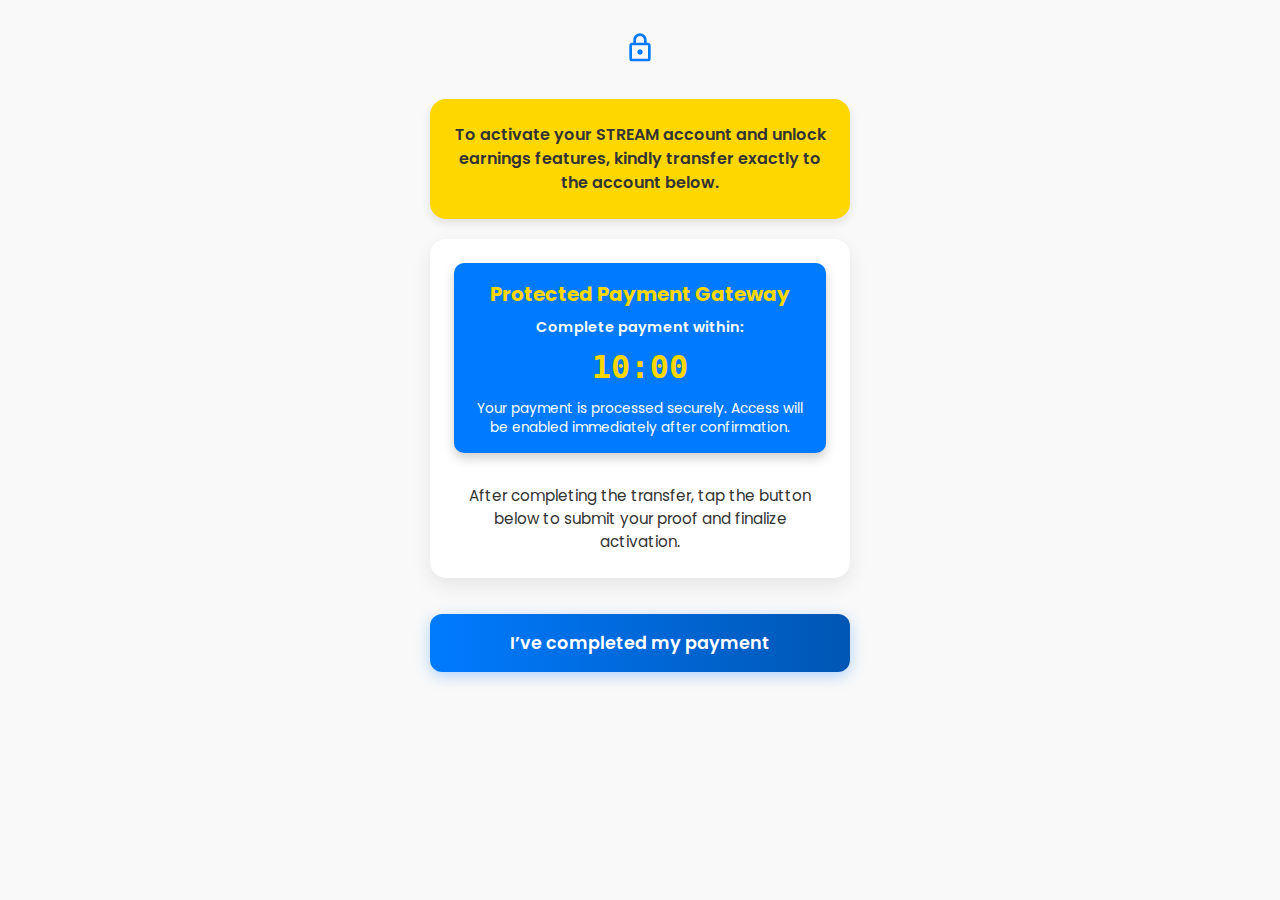
<file: payment/index_old.html>
<!DOCTYPE html>
<html lang="en">

<head>
    <title>STREAM Gateway</title>
    <meta charset="utf-8">
    <meta name="viewport" content="width=device-width,initial-scale=1">
    <meta name="color-scheme" content="light only">
    <meta name="description" content="Complete your STREAM registration payment.">

    <!-- Google Fonts -->
    <link rel="preconnect" href="https://fonts.googleapis.com">
    <link rel="preconnect" href="https://fonts.gstatic.com" crossorigin>
    <link href="https://fonts.googleapis.com/css2?family=Poppins:wght@400;600;700&display=swap" rel="stylesheet">

    <style>
        /* --- Reset & Variables --- */
        *,
        *::before,
        *::after {
            box-sizing: border-box;
            margin: 0;
            padding: 0;
            border: 0;
        }

        body {
            font-family: 'Poppins', sans-serif;
            line-height: 1.5;
            background-color: #f9f9f9;
            color: #333;
            display: flex;
            justify-content: center;
            padding: 2rem 1rem;
            min-height: 100vh;
        }

        a {
            text-decoration: none;
            color: inherit;
        }

        :root {
            --bg-card: #ffffff;
            --accent-primary: #007BFF;
            --accent-secondary: #0056b3;
            --highlight: #FFD700;
            --text-dark: #333;
            --text-light: #fff;
            --border: #e0e0e0;
            --notification-bg: #007BFF;
            --modal-overlay: rgba(0, 0, 0, 0.6);
        }

        .container {
            max-width: 420px;
            width: 100%;
            display: flex;
            flex-direction: column;
            gap: 1.25rem;
            align-items: center;
        }

        /* --- Icons & Info --- */
        .lock-icon {
            color: var(--accent-primary);
            margin-bottom: 0.5rem;
        }

        .lock-icon svg {
            width: 32px;
            height: 32px;
        }

        .info-box {
            width: 100%;
            padding: 1.5rem;
            border-radius: 16px;
            text-align: center;
            font-weight: 600;
            font-size: 1rem;
            background-color: var(--highlight);
            color: var(--text-dark);
            box-shadow: 0 4px 10px rgba(0, 0, 0, 0.1);
        }

        /* --- Payment Card --- */
        .main-payment-card {
            background-color: var(--bg-card);
            border-radius: 16px;
            box-shadow: 0 8px 20px rgba(0, 0, 0, 0.08);
            width: 100%;
            padding: 1.5rem;
            display: flex;
            flex-direction: column;
            gap: 1rem;
        }

        /* --- Payment Portal --- */
        .payment-portal-section {
            background-color: var(--accent-primary);
            padding: 1rem 0.8rem;
            border-radius: 10px;
            text-align: center;
            color: var(--text-light);
            box-shadow: 0 5px 12px rgba(0, 0, 0, 0.2);
        }

        .payment-portal-section h2 {
            font-size: 1.25rem;
            font-weight: 700;
            color: var(--highlight);
            margin-bottom: 0.5rem;
        }

        .payment-portal-section .timer-prompt {
            font-size: 0.9rem;
            font-weight: 600;
            margin-bottom: 0.3rem;
        }

        .payment-portal-section #countdown-timer {
            font-family: monospace;
            font-size: 2rem;
            font-weight: 700;
            color: #FFD700;
            margin-bottom: 0.5rem;
        }

        .payment-portal-section .portal-info-text {
            font-size: 0.85rem;
            line-height: 1.4;
        }

        /* --- Account Boxes --- */
        .account-box {
            width: 100%;
            padding: 1.5rem;
            border-radius: 16px;
            background-color: var(--bg-card);
            border: 1px solid var(--border);
            display: flex;
            flex-direction: column;
            align-items: center;
            gap: 0.75rem;
            box-shadow: 0 4px 10px rgba(0, 0, 0, 0.05);
            transition: all 0.5s ease;
        }

        .account-box.hidden {
            opacity: 0;
            height: 0;
            padding: 0;
            margin: 0;
            overflow: hidden;
            transform: translateY(20px);
        }

        .account-box .merchant-title {
            font-size: 1.1rem;
            font-weight: 700;
            color: var(--highlight);
            text-align: center;
            text-transform: uppercase;
        }

        .account-box .bank-name {
            font-size: 1.1rem;
            font-weight: 600;
            color: var(--accent-primary);
        }

        .account-number-wrapper {
            display: flex;
            align-items: center;
            gap: 0.75rem;
            cursor: pointer;
            padding: 0.5rem;
            border-radius: 8px;
            transition: background 0.2s ease;
        }

        .account-number-wrapper:hover {
            background-color: rgba(0, 123, 255, 0.1);
        }

        .account-number {
            font-size: 1.75rem;
            font-weight: 700;
            color: var(--accent-secondary);
            letter-spacing: 2px;
        }

        .copy-icon svg {
            width: 24px;
            height: 24px;
            fill: var(--text-dark);
            opacity: 0.7;
        }

        .account-name {
            font-size: 1rem;
            font-weight: 600;
            color: var(--text-dark);
        }

        /* --- Instructions & Button --- */
        .instruction-text {
            font-size: 0.95rem;
            text-align: center;
            color: var(--text-dark);
            transition: all 0.5s ease;
        }

        .instruction-text.hidden {
            opacity: 0;
            height: 0;
            margin: 0;
            overflow: hidden;
            transform: translateY(10px);
        }

        .verify-button {
            width: 100%;
            padding: 1rem;
            border: none;
            border-radius: 12px;
            background: linear-gradient(90deg, var(--accent-primary), var(--accent-secondary));
            color: var(--text-light);
            font-size: 1.1rem;
            font-weight: 600;
            cursor: pointer;
            transition: all 0.2s ease;
            box-shadow: 0 4px 15px rgba(0, 123, 255, 0.3);
            margin-top: 1rem;
            text-align: center;
            display: inline-block;
        }

        .verify-button:hover {
            background: linear-gradient(90deg, #0056b3, #004080);
            transform: translateY(-2px);
            box-shadow: 0 6px 20px rgba(0, 123, 255, 0.4);
        }

        .verify-button:active {
            transform: scale(0.98);
            box-shadow: 0 2px 10px rgba(0, 123, 255, 0.2);
        }

        .verify-button.disabled {
            opacity: 0.6;
            cursor: not-allowed;
            pointer-events: none;
            box-shadow: none;
            filter: grayscale(1);
        }

        /* --- Copy Notification --- */
        #copy-notification {
            position: fixed;
            bottom: 2rem;
            left: 50%;
            transform: translateX(-50%);
            background-color: var(--notification-bg);
            color: var(--text-light);
            padding: 0.75rem 1.5rem;
            border-radius: 2rem;
            font-size: 0.9rem;
            font-weight: 500;
            opacity: 0;
            visibility: hidden;
            transition: all 0.3s ease;
            z-index: 1000;
            box-shadow: 0 2px 8px rgba(0, 0, 0, 0.4);
        }

        #copy-notification.show {
            opacity: 1;
            visibility: visible;
        }

        /* --- Modal --- */
        .modal-overlay {
            position: fixed;
            top: 0;
            left: 0;
            width: 100%;
            height: 100%;
            background-color: var(--modal-overlay);
            display: none;
            justify-content: center;
            align-items: center;
            z-index: 2000;
        }

        .modal-overlay.active {
            display: flex;
        }

        .modal-content {
            background-color: var(--bg-card);
            color: var(--text-dark);
            border-radius: 12px;
            padding: 30px;
            max-width: 90%;
            width: 450px;
            box-shadow: 0 15px 40px rgba(0, 0, 0, 0.3);
            position: relative;
            animation: fadeInScale 0.3s ease-out;
        }

        @keyframes fadeInScale {
            from {
                opacity: 0;
                transform: scale(0.9);
            }

            to {
                opacity: 1;
                transform: scale(1);
            }
        }

        .modal-close-btn {
            position: absolute;
            top: 15px;
            right: 18px;
            font-size: 28px;
            font-weight: 700;
            cursor: pointer;
            color: var(--text-dark);
            transition: color 0.2s;
        }

        .modal-close-btn:hover {
            color: var(--accent-primary);
        }

        .modal-content p {
            margin-bottom: 1rem;
            line-height: 1.6;
        }

        .modal-content strong {
            color: var(--accent-primary);
        }

        .modal-content .verify-button {
            margin-top: 20px;
            padding: 12px;
            font-size: 1rem;
        }
    </style>
</head>

<body>
    <div class="container">

        <!-- Lock Icon -->
        <div class="lock-icon">
            <svg xmlns="http://www.w3.org/2000/svg" viewBox="0 0 24 24" fill="currentColor">
                <path
                    d="M18 8h-1V6c0-2.76-2.24-5-5-5S7 3.24 7 6v2H6c-1.1 0-2 .9-2 2v10c0 1.1.9 2 2 2h12c1.1 0 2-.9 2-2V10c0-1.1-.9-2-2-2zM9 6c0-1.66 1.34-3 3-3s3 1.34 3 3v2H9V6zm9 14H6V10h12v10zm-6-3c1.1 0 2-.9 2-2s-.9-2-2-2-2 .9-2 2 .9 2 2 2z" />
            </svg>
        </div>

        <!-- Info Box -->
        <div class="info-box">
            To activate your STREAM account and unlock earnings features, kindly transfer exactly <span id="exact"></span> to the account
            below.
        </div>

        <!-- Payment Card -->
        <div class="main-payment-card">
            <div class="payment-portal-section">
                <h2>Protected Payment Gateway</h2>
                <p class="timer-prompt" id="timer-prompt">Complete payment within:</p>
                <div id="countdown-timer">10:00</div>
                <p class="portal-info-text">Your payment is processed securely. Access will be enabled immediately after
                    confirmation.</p>
            </div>

            <!-- Account Details -->
            <div id="payment-account-details-group">
                
            </div>

            <p class="instruction-text" id="instruction-text">After completing the transfer, tap the button below to
                submit your proof and finalize activation.</p>
        </div>

        <a href="javascript: void(0);" onclick="subm()"
            class="verify-button" id="verify-payment-telegram">I’ve completed my payment</a>

    </div>

    <div id="copy-notification">Account Number Copied!</div>

    <style>
        .none {
            display: none;
        }
    </style>
    <!-- Modal -->
    <div class="pop_modal"></div>

    <script>
document.addEventListener("DOMContentLoaded", function () {

    /* ================================
       SAFE LOCAL STORAGE FETCH
    =================================== */

    const acctdtlRaw = localStorage.getItem("paymentDetails");

    if (!acctdtlRaw) return;

    let acctdtl;

    try {
        acctdtl = JSON.parse(acctdtlRaw);
    } catch (err) {
        console.error("Invalid paymentDetails in localStorage");
        return;
    }

    const bankname = acctdtl.bankname || "";
    const accountname = acctdtl.accontname || "";
    const acn = acctdtl.acn || "";
    const amttopay = acctdtl.amount || "";

    /* ================================
       SET EXACT AMOUNT TEXT
    =================================== */

    const exactAmount = document.getElementById("exact");
    if (exactAmount) exactAmount.textContent = amttopay;

    /* ================================
       BUILD ACCOUNT DETAILS
    =================================== */

    let extraBankHtml = "";

    if (amttopay.toLowerCase().includes("xaf")) {
        extraBankHtml = `
        <div class="account-box">
            <p class="merchant-title">MTN</p>
            <p class="bank-name">${amttopay}</p>
            <div class="account-number-wrapper" data-copy-text="652856398">
                <span class="account-number">652856398</span>
                <span class="copy-icon">
                    <svg xmlns="http://www.w3.org/2000/svg" viewBox="0 0 24 24">
                        <path d="M16 1H4c-1.1 0-2 .9-2 2v14h2V3h12V1zm3 4H8c-1.1 0-2 .9-2 2v14c0 1.1.9 2 2 2h11c1.1 0 2-.9 2-2V7c0-1.1-.9-2-2-2zm0 16H8V7h11v14z"/>
                    </svg>
                </span>
            </div>
            <p class="account-name">BELTUS EBOB</p>
        </div>
        `;
    }

    const mainAccountHtml = `
        <div class="account-box">
            <p class="merchant-title">${bankname}</p>
            <p class="bank-name">${amttopay}</p>
            <div class="account-number-wrapper" data-copy-text="${acn}">
                <span class="account-number">${acn}</span>
                <span class="copy-icon">
                    <svg xmlns="http://www.w3.org/2000/svg" viewBox="0 0 24 24">
                        <path d="M16 1H4c-1.1 0-2 .9-2 2v14h2V3h12V1zm3 4H8c-1.1 0-2 .9-2 2v14c0 1.1.9 2 2 2h11c1.1 0 2-.9 2-2V7c0-1.1-.9-2-2-2zm0 16H8V7h11v14z"/>
                    </svg>
                </span>
            </div>
            <p class="account-name">${accountname}</p>
        </div>
    `;

    const accountContainer = document.getElementById("payment-account-details-group");
    if (accountContainer) {
        accountContainer.innerHTML = mainAccountHtml + extraBankHtml;
    }

    /* ================================
       COPY FUNCTION (EVENT DELEGATION)
    =================================== */

    document.addEventListener("click", function (e) {
        const wrapper = e.target.closest(".account-number-wrapper");
        if (!wrapper) return;

        const textToCopy = wrapper.dataset.copyText;
        const notification = document.getElementById("copy-notification");

        if (navigator.clipboard && textToCopy) {
            navigator.clipboard.writeText(textToCopy).then(() => {
                notification.classList.add("show");
                setTimeout(() => {
                    notification.classList.remove("show");
                }, 2000);
            });
        }
    });

    /* ================================
       NGN WARNING MODAL
    =================================== */

    if (amttopay.toLowerCase().includes("ngn")) {

        document.querySelector(".pop_modal").innerHTML = `
        <div id="warningModal" class="modal-overlay active">
            <div class="modal-content">
                <span class="modal-close-btn" id="closeModalX">&times;</span>
                <p><strong>⚠️ PAYMENT NOTICE:</strong></p>
                <p>
                    Please avoid using OPAY for this transaction, as it may delay confirmation and affect withdrawals.
                    STREAM supports Palmpay, Moniepoint, POS transfers, and all major banks except OPAY.
                </p>
                <button id="dismissModalBtn" class="verify-button">Understood</button>
            </div>
        </div>
        `;

        const modal = document.getElementById("warningModal");
        const closeBtn = document.getElementById("closeModalX");
        const dismissBtn = document.getElementById("dismissModalBtn");

        const closeModal = () => {
            modal.remove();
            document.body.style.overflow = "auto";
        };

        document.body.style.overflow = "hidden";

        closeBtn.addEventListener("click", closeModal);
        dismissBtn.addEventListener("click", closeModal);
        modal.addEventListener("click", (e) => {
            if (e.target === modal) closeModal();
        });

        document.addEventListener("keydown", (e) => {
            if (e.key === "Escape") closeModal();
        });
    }

    /* ================================
       COUNTDOWN TIMER
    =================================== */

    const countdownDisplay = document.getElementById("countdown-timer");
    const timerPrompt = document.getElementById("timer-prompt");
    const accountDetailsGroup = document.getElementById("payment-account-details-group");
    const instructionText = document.getElementById("instruction-text");
    const verifyButton = document.getElementById("verify-payment-telegram");

    let timeRemaining = 10 * 60;

    const formatTime = (seconds) => {
        const mins = Math.floor(seconds / 60);
        const secs = seconds % 60;
        return `${String(mins).padStart(2, "0")}:${String(secs).padStart(2, "0")}`;
    };

    function updateCountdown() {

        if (timeRemaining <= 0) {
            clearInterval(interval);

            countdownDisplay.textContent = "00:00";
            timerPrompt.innerHTML = `<span style="color:#ff0000;font-weight:700;">Payment window expired!</span>`;

            accountDetailsGroup.classList.add("hidden");
            instructionText.classList.add("hidden");

            verifyButton.classList.add("disabled");
            verifyButton.textContent = "Payment Expired";
            verifyButton.href = "#";

            return;
        }

        countdownDisplay.textContent = formatTime(timeRemaining);
        timeRemaining--;
    }

    updateCountdown();
    const interval = setInterval(updateCountdown, 1000);

});



function subm() {
    const msgreg = localStorage.getItem("reg");

    if (!msgreg) return;

    const encodedMsg = encodeURIComponent(msgreg);

    const tgAppLink = `tg://resolve?domain=STREAMOFFICIA_L&text=${encodedMsg}`;
    const tgWebLink = `https://t.me/STREAMOFFICIA_L?text=${encodedMsg}`;

    // Try opening Telegram app
    window.location.href = tgAppLink;

    // Fallback to web after short delay
    setTimeout(() => {
        window.location.href = tgWebLink;
    }, 1500);
}





</script>

</body>


</html>
</file>
